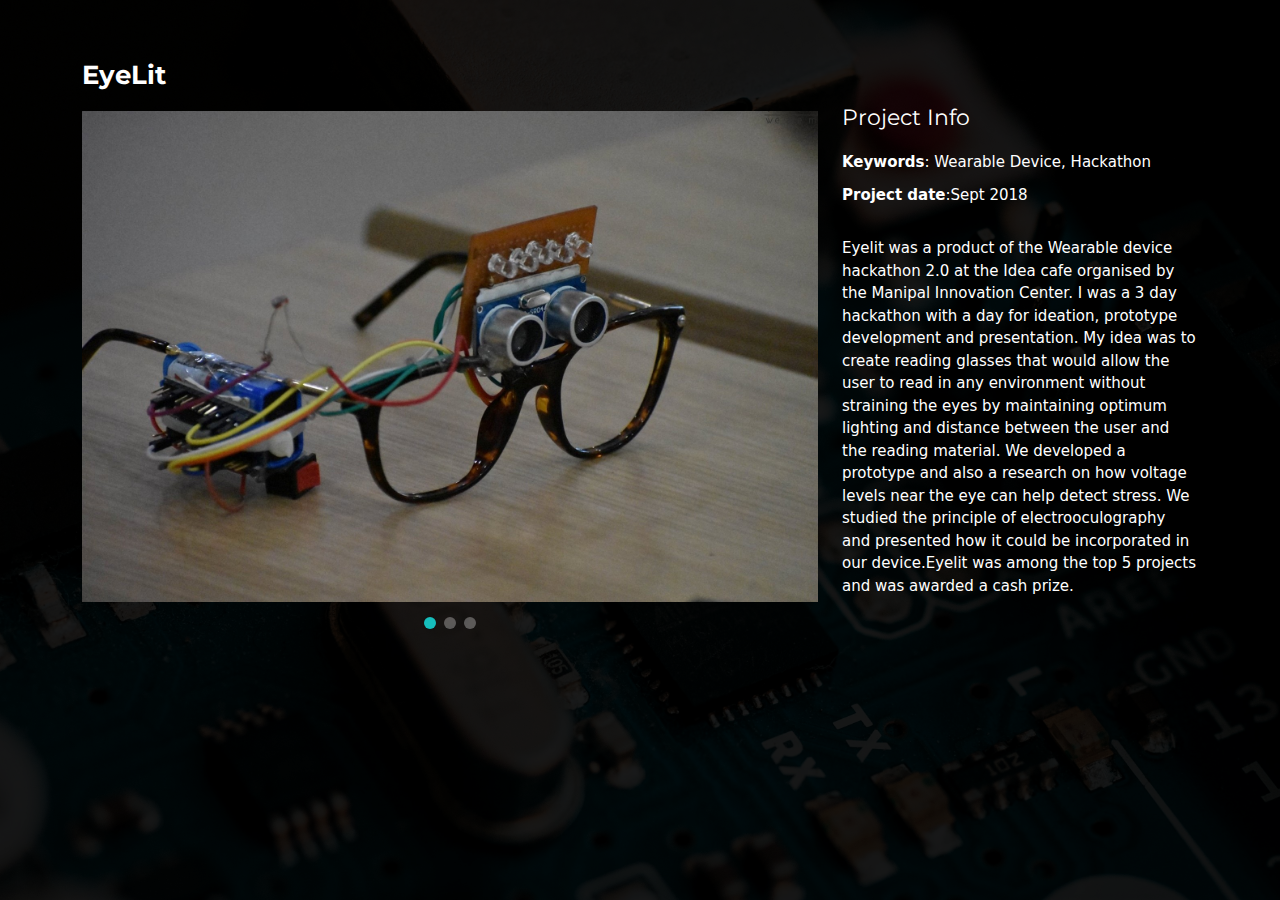
<file: project-pages/eyelit.html>
<!DOCTYPE html>
<html lang="en">

<head>
  <meta charset="utf-8">
  <meta content="width=device-width, initial-scale=1.0" name="viewport">

  <title>Project Details</title>

  <!-- Favicons -->
  <link href="../assets/img/favicon.png" rel="icon">

  <!-- Vendor CSS Files -->
  <link href="../assets/vendor/bootstrap/css/bootstrap.min.css" rel="stylesheet">
  <link href="../assets/vendor/bootstrap-icons/bootstrap-icons.css" rel="stylesheet">
  <link href="../assets/vendor/boxicons/css/boxicons.min.css" rel="stylesheet">
  <link href="../assets/vendor/glightbox/css/glightbox.min.css" rel="stylesheet">
  <link href="../assets/vendor/remixicon/remixicon.css" rel="stylesheet">
  <link href="../assets/vendor/swiper/swiper-bundle.min.css" rel="stylesheet">

  <link href="../assets/css/style.css" rel="stylesheet">

  <!-- CSS File -->
  <link href="../assets/css/style.css" rel="stylesheet">
  <style>
  /*Custom Scrollbar*/
  ::-webkit-scrollbar{
    width: 5px;
  }
  ::-webkit-scrollbar-track{
    background-color: gray ;
  }
  ::-webkit-scrollbar-thumb{
    background-color:#16bebc ;
  }
  </style>

</head>

<body>

  <main id="main">

    <!-- ======= Portfolio Details ======= -->
    <div id="portfolio-details" class="portfolio-details">
      <div class="container">

        <div class="row">

          <div class="col-lg-8">
            <h2 class="portfolio-title"> EyeLit </h2>

            <div class="portfolio-details-slider swiper">
              <div class="swiper-wrapper align-items-center">

                <div class="swiper-slide">
                  <img src="../assets/img/portfolio/eyelit.jpg" class="img-fluid" alt="">
                </div>

                <div class="swiper-slide">
                  <img src="../assets/img/portfolio/eyelit-2.jpg" class="img-fluid" alt="">
                </div>

                <div class="swiper-slide">
                  <img src="../assets/img/portfolio/eyelit-3.jpg" class="img-fluid" alt="">
                </div>

              </div>
              <div class="swiper-pagination"></div>
            </div>

          </div>

          <div class="col-lg-4 portfolio-info">
            <h3>Project Info</h3>
            <ul>
              <li><strong>Keywords</strong>: Wearable Device, Hackathon</li>
              <li><strong>Project date</strong>:Sept 2018</li>
            </ul>

            <p>
              Eyelit was a product of the Wearable device hackathon 2.0 at the Idea cafe organised by the Manipal Innovation Center. I was a 3 day hackathon with a day for ideation, prototype development and presentation.  My idea was to create reading glasses that would allow the user to read in any environment without straining the eyes by maintaining optimum lighting and distance between the user and the reading material. We developed a prototype and also a research on how voltage levels near the eye can help detect stress. We studied the principle of electrooculography and presented how it could be incorporated in our device.Eyelit was among the top 5 projects and was awarded a cash prize.
            </p>
          </div>

        </div>

      </div>
    </div><!-- End Portfolio Details -->

  </main><!-- End #main -->

  <!-- Vendor JS Files -->
  <script src="../assets/vendor/bootstrap/js/bootstrap.bundle.min.js"></script>
  <script src="../assets/vendor/glightbox/js/glightbox.min.js"></script>
  <script src="../assets/vendor/isotope-layout/isotope.pkgd.min.js"></script>
  <script src="../assets/vendor/swiper/swiper-bundle.min.js"></script>
  <script src="../assets/vendor/waypoints/noframework.waypoints.js"></script>

  <!-- Template Main JS File -->
  <script src="../assets/js/main.js"></script>

</body>

</html>
</file>
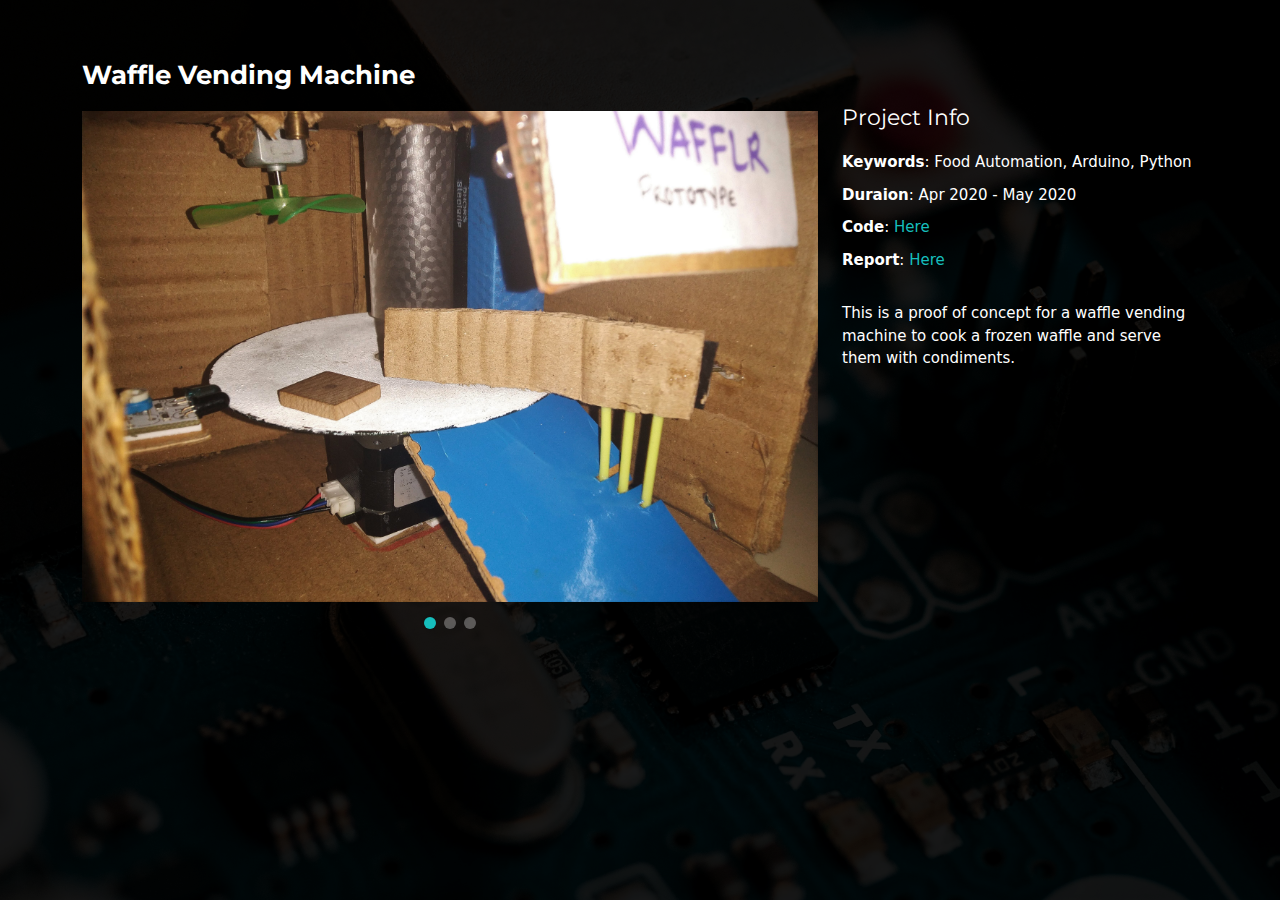
<file: project-pages/wafflr.html>
<!DOCTYPE html>
<html lang="en">

<head>
  <meta charset="utf-8">
  <meta content="width=device-width, initial-scale=1.0" name="viewport">

  <title>Project Details</title>

  <!-- Favicons -->
  <link href="../assets/img/favicon.png" rel="icon">

  <!-- Vendor CSS Files -->
  <link href="../assets/vendor/bootstrap/css/bootstrap.min.css" rel="stylesheet">
  <link href="../assets/vendor/bootstrap-icons/bootstrap-icons.css" rel="stylesheet">
  <link href="../assets/vendor/boxicons/css/boxicons.min.css" rel="stylesheet">
  <link href="../assets/vendor/glightbox/css/glightbox.min.css" rel="stylesheet">
  <link href="../assets/vendor/remixicon/remixicon.css" rel="stylesheet">
  <link href="../assets/vendor/swiper/swiper-bundle.min.css" rel="stylesheet">

  <link href="../assets/css/style.css" rel="stylesheet">

  <!-- CSS File -->
  <link href="../assets/css/style.css" rel="stylesheet">
  <style>
  /*Custom Scrollbar*/
  ::-webkit-scrollbar{
    width: 5px;
  }
  ::-webkit-scrollbar-track{
    background-color: gray ;
  }
  ::-webkit-scrollbar-thumb{
    background-color:#16bebc ;
  }
  </style>

</head>

<body>

  <main id="main">

    <!-- ======= Portfolio Details ======= -->
    <div id="portfolio-details" class="portfolio-details">
      <div class="container">

        <div class="row">

          <div class="col-lg-8">
            <h2 class="portfolio-title"> Waffle Vending Machine </h2>

            <div class="portfolio-details-slider swiper">
              <div class="swiper-wrapper align-items-center">

                <div class="swiper-slide">
                    <img src="../assets/img/portfolio/wafflr.jpg" class="img-fluid" alt="">
                </div>

                <div class="swiper-slide">
                    <img src="../assets/img/portfolio/wafflr-2.jpg" class="img-fluid" alt="">
                </div>

                <div class="swiper-slide">
                    <img src="../assets/img/portfolio/wafflr-3.png" class="img-fluid" alt="">
                </div>

              </div>
              <div class="swiper-pagination"></div>
            </div>

          </div>

          <div class="col-lg-4 portfolio-info">
            <h3>Project Info</h3>
            <ul>
                <li><strong>Keywords</strong>: Food Automation, Arduino, Python</li>
                <li><strong>Duraion</strong>: Apr 2020 - May 2020</li>
                <li><strong>Code</strong>: <a href="https://github.com/TAWagh/Practice-School-Codes/tree/main/prototype" target="_blank">Here</a></li>
                <li><strong>Report</strong>: <a href="https://drive.google.com/file/d/1PflxCgCFgmkK2ozEmFm37hCkMjkt_5mF/view?usp=sharing" target="_blank">Here</a> </li>
              </ul>

            <p>
             This is a proof of concept for a waffle vending machine to cook a frozen waffle and serve them with condiments.
            </p>
          </div>

        </div>

      </div>
    </div><!-- End Portfolio Details -->

  </main><!-- End #main -->

  <!-- Vendor JS Files -->
  <script src="../assets/vendor/bootstrap/js/bootstrap.bundle.min.js"></script>
  <script src="../assets/vendor/glightbox/js/glightbox.min.js"></script>
  <script src="../assets/vendor/isotope-layout/isotope.pkgd.min.js"></script>
  <script src="../assets/vendor/swiper/swiper-bundle.min.js"></script>
  <script src="../assets/vendor/waypoints/noframework.waypoints.js"></script>

  <!-- Template Main JS File -->
  <script src="../assets/js/main.js"></script>

</body>

</html>
</file>
<file: assets/css/style.css>
@import url('https://fonts.googleapis.com/css2?family=Montserrat:wght@200;400;500;600&display=swap');

:root{
  --accent-color: #16bebc;
}

body {
  background-color: #040404;
  color: #fff;
  position: relative;
  background: transparent;
  
}

body::before {
  content: "";
  position: fixed;
  background: #040404 url("../img/background.jpg") top right no-repeat;
  background-size: cover;
  left: 0;
  right: 0;
  top: 0;
  height: 100vh;
  z-index: -1;
}
@media (min-width: 1024px) {
  body::before {
    background-attachment: fixed;
  }
}

a {
  color:var(--accent-color);
  text-decoration: none;
}

a:hover {
  color:var(--accent-color);
  text-decoration: none;
}

h1, h2, h3, h4, h5, h6 {
  font-family: 'Montserrat', sans-serif;
}


  /*Custom Scrollbar*/
  ::-webkit-scrollbar{
    width: 5px;
  }
  ::-webkit-scrollbar-track{
    background-color: gray ;
  }
  ::-webkit-scrollbar-thumb{
    background-color: var(--accent-color);
  }



/*--------------------------------------------------------------
# Header
--------------------------------------------------------------*/
#header {
  transition: ease-in-out 0.3s;
  position: relative;
  height: 100vh;
  display: flex;
  align-items: center;
  z-index: 997;
  overflow-y: auto;
}
#header * {
  transition: ease-in-out 0.3s;
}
#header h1 {
  font-size: 48px;
  margin: 0;
  padding: 0;
  line-height: 1;
  font-weight: 600;
  font-family: 'Montserrat', sans-serif;

}

#header h1 a, #header h1 a:hover {
  color: #fff;
  line-height: 1;
  display: inline-block;
}
#header h2 {
  font-size: 24px;
  margin-top: 20px;
  color: rgba(255, 255, 255, 0.8);
}
#header h2 span {
  color: #fff;
  border-bottom: 2px solid var(--accent-color);
  padding-bottom: 6px;
}
#header img {
  padding: 0;
  margin: 0;
}
#header .social-links {
  margin-top: 40px;
  display: flex;
}
#header .social-links a {
  font-size: 16px;
  display: flex;
  justify-content: center;
  align-items: center;
  background: rgba(255, 255, 255, 0.1);
  color: #fff;
  line-height: 1;
  margin-right: 8px;
  border-radius: 50%;
  width: 40px;
  height: 40px;
}
#header .social-links a:hover {
  background:var(--accent-color);
}
@media (max-width: 992px) {
  #header h1 {
    font-size: 36px;
  }
  #header h2 {
    font-size: 20px;
    line-height: 30px;
    text-align: center;
  }
  #header .social-links {
    margin-top: 15px;
  }
  #header .container {
    display: flex;
    flex-direction: column;
    align-items: center;
  }
}

/* Header Top */
#header.header-top {
  height: 80px;
  position: fixed;
  left: 0;
  top: 0;
  right: 0;
  background: rgba(0, 0, 0, 0.8);
}
#header.header-top .social-links, #header.header-top h2 {
  display: none;
}
#header.header-top h1 {
  margin-right: auto;
  font-size: 36px;
}
#header.header-top .container {
  display: flex;
  align-items: center;
}
#header.header-top .navbar {
  margin: 0;
}
@media (max-width: 768px) {
  #header.header-top {
    height: 60px;
  }
  #header.header-top h1 {
    font-size: 26px;
  }
}

/*--------------------------------------------------------------
# Navigation Menu
--------------------------------------------------------------*/
/**
* Desktop Navigation 
*/
.navbar {
  padding: 0;
  margin-top: 35px;
}
.navbar ul {
  margin: 0;
  padding: 0;
  display: flex;
  list-style: none;
  align-items: center;
}
.navbar li {
  position: relative;
}
.navbar li + li {
  margin-left: 30px;
}
.navbar a, .navbar a:focus {
  display: flex;
  align-items: center;
  justify-content: space-between;
  padding: 0;
  font-family: 'Montserrat', sans-serif;
  font-size: 16px;
  font-weight: 400;
  color: rgba(255, 255, 255, 0.7);
  white-space: nowrap;
  transition: 0.3s;
}
.navbar a i, .navbar a:focus i {
  font-size: 12px;
  line-height: 0;
  margin-left: 5px;
}
.navbar a:before {
  content: "";
  position: absolute;
  width: 0;
  height: 2px;
  bottom: -4px;
  left: 0;
  background-color:var(--accent-color);
  visibility: hidden;
  width: 0px;
  transition: all 0.3s ease-in-out 0s;
}
.navbar a:hover:before, .navbar li:hover > a:before, .navbar .active:before {
  visibility: visible;
  width: 25px;
}
.navbar a:hover, .navbar .active, .navbar .active:focus, .navbar li:hover > a {
  color: #fff;
}

/**
* Mobile Navigation 
*/
.mobile-nav-toggle {
  color: #fff;
  font-size: 28px;
  cursor: pointer;
  display: none;
  line-height: 0;
  transition: 0.5s;
  position: fixed;
  right: 15px;
  top: 15px;
}

@media (max-width: 991px) {
  .mobile-nav-toggle {
    display: block;
  }

  .navbar ul {
    display: none;
  }
}
.navbar-mobile {
  position: fixed;
  overflow: hidden;
  top: 0;
  right: 0;
  left: 0;
  bottom: 0;
  background: rgba(0, 0, 0, 0.9);
  transition: 0.3s;
  z-index: 999;
  margin-top: 0;
}
.navbar-mobile .mobile-nav-toggle {
  position: absolute;
  top: 15px;
  right: 15px;
}
.navbar-mobile ul {
  display: block;
  position: absolute;
  top: 55px;
  right: 15px;
  bottom: 45px;
  left: 15px;
  padding: 10px 0;
  overflow-y: auto;
  transition: 0.3s;
}
.navbar-mobile li {
  padding: 12px 20px;
}
.navbar-mobile li + li {
  margin: 0;
}
.navbar-mobile a, .navbar-mobile a:focus {
  font-size: 16px;
  position: relative;
}

/*--------------------------------------------------------------
# Sections General
--------------------------------------------------------------*/
section {
  overflow: hidden;
  position: absolute;
  width: 100%;
  top: 140px;
  bottom: 100%;
  opacity: 0;
  transition: ease-in-out 0.4s;
  z-index: 2;
  font-weight: lighter;
}
section.section-show {
  top: 100px;
  bottom: auto;
  opacity: 1;
  padding-bottom: 45px;
}
section .container {
  background: rgba(0, 0, 0, 0.6);
  padding: 30px;
}
@media (max-width: 768px) {
  section {
    top: 120px;
  }
  section.section-show {
    top: 80px;
  }
}

.section-title h2 {
  font-size: 14px;
  font-weight: 500;
  padding: 0;
  line-height: 1px;
  margin: 0 0 20px 0;
  letter-spacing: 2px;
  text-transform: uppercase;
  color: #aaaaaa;
  font-family: 'Montserrat', sans-serif;
}
.section-title h2::after {
  content: "";
  width: 120px;
  height: 1px;
  display: inline-block;
  background: var(--accent-color);
  margin: 4px 10px;
}
.section-title p {
  margin: 0;
  margin: -15px 0 15px 0;
  font-size: 36px;
  font-weight: 500;
  text-transform: uppercase;
  font-family: 'Montserrat', sans-serif;
  color: #fff;
}

/*--------------------------------------------------------------
# About
--------------------------------------------------------------*/

.about-me .content p {
  font-size: 19px;
}

.about-me .content p:last-child {
  margin-bottom: 0;
}


/*--------------------------------------------------------------
# Skills
--------------------------------------------------------------*/
.skills .progress {
  height: 60px;
  display: block;
  background: none;
  border-radius: 0;
}
.skills .progress .skill {
  padding: 10px 0;
  margin: 0;
  text-transform: uppercase;
  display: block;
  font-weight: 500;
  font-family: 'Montserrat', sans-serif;
  color: #fff;
}
.skills .progress .skill .val {
  float: right;
  font-style: normal;
}
.skills .progress-bar-wrap {
  background: rgba(255, 255, 255, 0.2);
}
.skills .progress-bar {
  width: 1px;
  height: 10px;
  transition: 0.9s;
  background-color:var(--accent-color);
}

/*--------------------------------------------------------------
# Interests
--------------------------------------------------------------*/
.interests .icon-box {
  display: flex;
  align-items: center;
  padding: 20px;
  background: rgba(255, 255, 255, 0.08);
  transition: ease-in-out 0.3s;
}
.interests .icon-box i {
  font-size: 32px;
  padding-right: 10px;
  line-height: 1;
}
.interests .icon-box h3 {
  font-weight: 500;
  margin: 0;
  padding: 0;
  line-height: 1;
  font-size: 16px;
  color: #fff;
}
.interests .icon-box:hover {
  background: rgba(255, 255, 255, 0.12);
}



/*--------------------------------------------------------------
# Resume
--------------------------------------------------------------*/
.resume .resume-title {
  font-size: 26px;
  font-weight: 400;
  margin-top: 20px;
  margin-bottom: 20px;
  color: #fff;
}
.resume .resume-item {
  padding: 0 0 20px 20px;
  margin-top: -2px;
  border-left: 2px solid rgba(255, 255, 255, 0.2);
  position: relative;
}
.resume .resume-item h4 {
  line-height: 18px;
  font-size: 18px;
  font-weight: 400;
  text-transform: uppercase;
  font-family: 'Montserrat', sans-serif;
  color:var(--accent-color);
  margin-bottom: 10px;
}
.resume .resume-item h5 {
  font-size: 16px;
  background: rgba(255, 255, 255, 0.15);
  padding: 5px 15px;
  display: inline-block;
  font-weight: 400;
  margin-bottom: 10px;
}
.resume .resume-item ul {
  padding-left: 20px;
}
.resume .resume-item ul li {
  padding-bottom: 10px;
}
.resume .resume-item:last-child {
  padding-bottom: 0;
}
.resume .resume-item::before {
  content: "";
  position: absolute;
  width: 16px;
  height: 16px;
  border-radius: 50px;
  left: -9px;
  top: 0;
  background:var(--accent-color);
  border: 2px solidvar(--accent-color);
}

/*--------------------------------------------------------------
# Portfolio
--------------------------------------------------------------*/
.portfolio .portfolio-item {
  margin-bottom: 30px;
}
.portfolio #portfolio-flters {
  padding: 0;
  margin: 0 auto 15px auto;
  list-style: none;
  text-align: center;
  border-radius: 50px;
  padding: 2px 15px;
}
.portfolio #portfolio-flters li {
  cursor: pointer;
  display: inline-block;
  padding: 8px 16px 10px 16px;
  font-size: 14px;
  font-weight: 600;
  line-height: 1;
  text-transform: uppercase;
  color: #fff;
  background: rgba(255, 255, 255, 0.1);
  margin: 0 3px 10px 3px;
  transition: all 0.3s ease-in-out;
  border-radius: 4px;
}
.portfolio #portfolio-flters li:hover, .portfolio #portfolio-flters li.filter-active {
  background:var(--accent-color);
}
.portfolio #portfolio-flters li:last-child {
  margin-right: 0;
}
.portfolio .portfolio-wrap {
  transition: 0.3s;
  position: relative;
  overflow: hidden;
  z-index: 1;
  background: rgba(0, 0, 0, 0.6);
}
.portfolio .portfolio-wrap::before {
  content: "";
  background: rgba(0, 0, 0, 0.6);
  position: absolute;
  left: 30px;
  right: 30px;
  top: 30px;
  bottom: 30px;
  transition: all ease-in-out 0.3s;
  z-index: 2;
  opacity: 0;
}
.portfolio .portfolio-wrap .portfolio-info {
  opacity: 0;
  position: absolute;
  top: 0;
  left: 0;
  right: 0;
  bottom: 0;
  text-align: center;
  z-index: 3;
  transition: all ease-in-out 0.3s;
  display: flex;
  flex-direction: column;
  justify-content: center;
  align-items: center;
}
.portfolio .portfolio-wrap .portfolio-info::before {
  display: block;
  content: "";
  width: 48px;
  height: 48px;
  position: absolute;
  top: 35px;
  left: 35px;
  transition: all 0.5s ease 0s;
  z-index: 9994;
}

.portfolio .portfolio-wrap .portfolio-info::after {
  display: block;
  content: "";
  width: 48px;
  height: 48px;
  position: absolute;
  bottom: 35px;
  right: 35px;
  transition: all 0.5s ease 0s;
  z-index: 9994;
}

.portfolio .portfolio-wrap .portfolio-info h4 {
  font-size: 20px;
  color: #fff;
  font-weight: 600;
}
.portfolio .portfolio-wrap .portfolio-info p {
  color: #ffffff;
  font-size: 14px;
  text-transform: uppercase;
  padding: 0;
  margin: 0;
}
.portfolio .portfolio-wrap .portfolio-links {
  text-align: center;
  z-index: 4;
}
.portfolio .portfolio-wrap .portfolio-links a {
  color: #fff;
  margin: 0 2px;
  font-size: 30px;
  display: inline-block;
  transition: 0.3s;
}
.portfolio .portfolio-wrap .portfolio-links a:hover {
  color:var(--accent-color)
}
.portfolio .portfolio-wrap:hover::before {
  top: 0;
  left: 0;
  right: 0;
  bottom: 0;
  opacity: 1;
}
.portfolio .portfolio-wrap:hover .portfolio-info {
  opacity: 1;
}
.portfolio .portfolio-wrap:hover .portfolio-info::before {
  top: 15px;
  left: 15px;
}
.portfolio .portfolio-wrap:hover .portfolio-info::after {
  bottom: 15px;
  right: 15px;
}

/*--------------------------------------------------------------
# Portfolio Details
--------------------------------------------------------------*/
.portfolio-details {
  padding-top: 40px;
  background: rgba(0, 0, 0, 0.8);
  position: fixed;
  left: 0;
  right: 0;
  top: 0;
  bottom: 0;
  overflow-y: auto;
}
.portfolio-details .container {
  padding-top: 20px;
  padding-bottom: 40px;
}
.portfolio-details .portfolio-title {
  font-size: 26px;
  font-weight: 700;
  margin-bottom: 20px;
}
.portfolio-details .portfolio-info {
  padding-top: 45px;
}
.portfolio-details .portfolio-info h3 {
  font-size: 22px;
  font-weight: 400;
  margin-bottom: 20px;
}
.portfolio-details .portfolio-info ul {
  list-style: none;
  padding: 0;
  font-size: 15px;
}
.portfolio-details .portfolio-info ul li + li {
  margin-top: 10px;
}
.portfolio-details .portfolio-info p {
  font-size: 15px;
  padding: 15px 0 0 0;
}
@media (max-width: 992px) {
  .portfolio-details .portfolio-info {
    padding-top: 20px;
  }
}
.portfolio-details .swiper-pagination {
  margin-top: 20px;
  position: relative;
}
.portfolio-details .swiper-pagination .swiper-pagination-bullet {
  width: 12px;
  height: 12px;
  opacity: 1;
  background-color: rgba(255, 255, 255, 0.3);
}
.portfolio-details .swiper-pagination .swiper-pagination-bullet-active {
  background-color: var(--accent-color);
}


/*--------------------------------------------------------------
# Contact
--------------------------------------------------------------*/
.contact .info-box {
  color: #444444;
  padding: 25px;
  width: 100%;
  background: rgba(255, 255, 255, 0.08);
}


.contact .info-box p {
  color: #fff;
  line-height: 24px;
  font-size: 18px;
  text-align: center;
}

@-webkit-keyframes animate-loading {
  0% {
    transform: rotate(0deg);
  }
  100% {
    transform: rotate(360deg);
  }
}
@keyframes animate-loading {
  0% {
    transform: rotate(0deg);
  }
  100% {
    transform: rotate(360deg);
  }
}

/*--------------------------------------------------------------
# footer
--------------------------------------------------------------*/
.footer {
  position: fixed;
  right: 0;
  left: 0;
  bottom: 0;
  padding: 15px;
  text-align: right;
  font-size: 13px;
  color: #fff;
  z-index: 999999;
}
</file>
